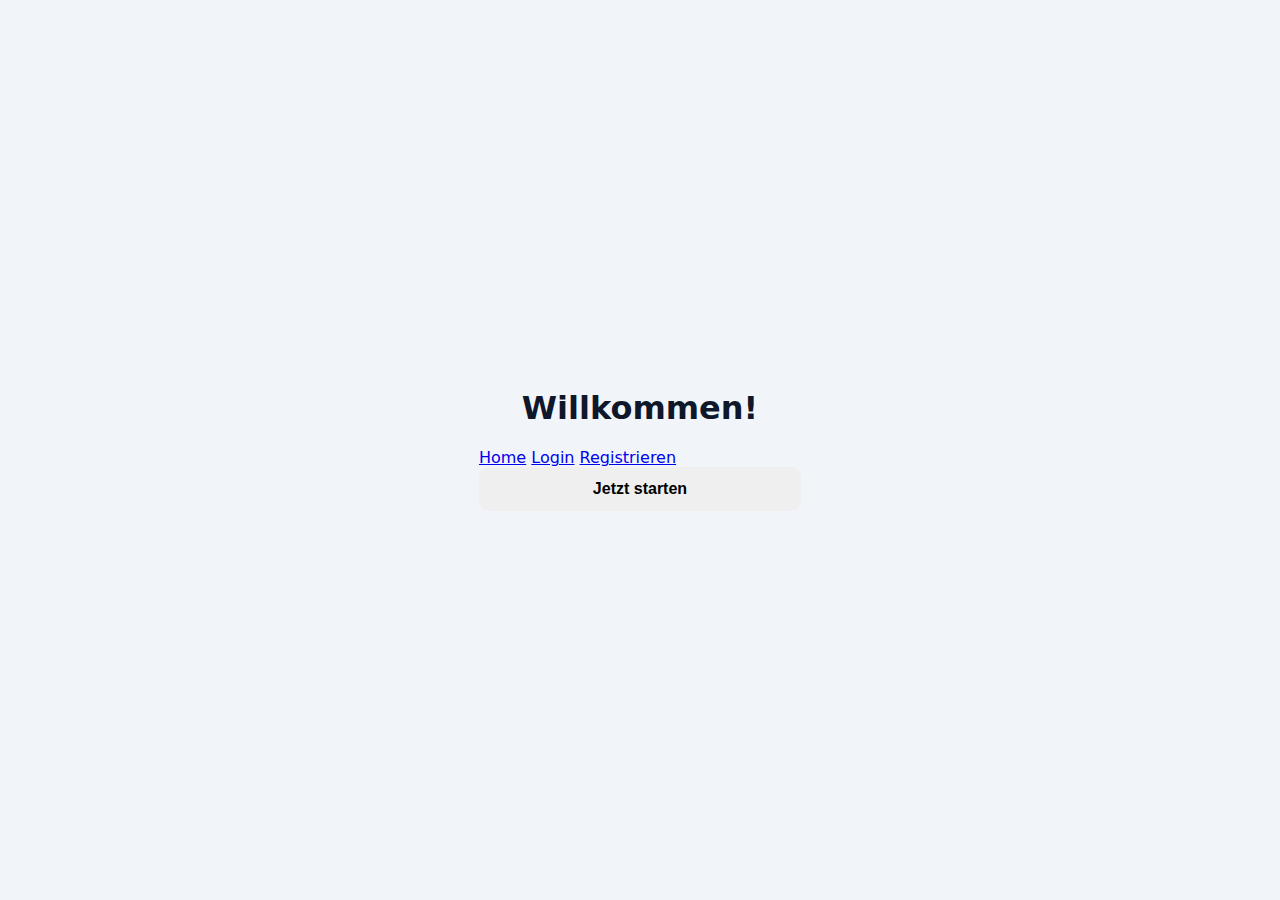
<file: index.html>
<!DOCTYPE html>
<html>
<head>
    <link rel="stylesheet" href="style.css">
    <title>Todo App - Home</title>
</head>
<body>
    
        
    
    <div class="container">
        <h1>Willkommen!</h1>
        <a href="index.html">Home</a>
        <a href="login.html">Login</a>
        <a href="register.html">Registrieren</a>
        <button onclick="location.href='login.html'">Jetzt starten</button>
    </div>
</body>
</html>
</file>
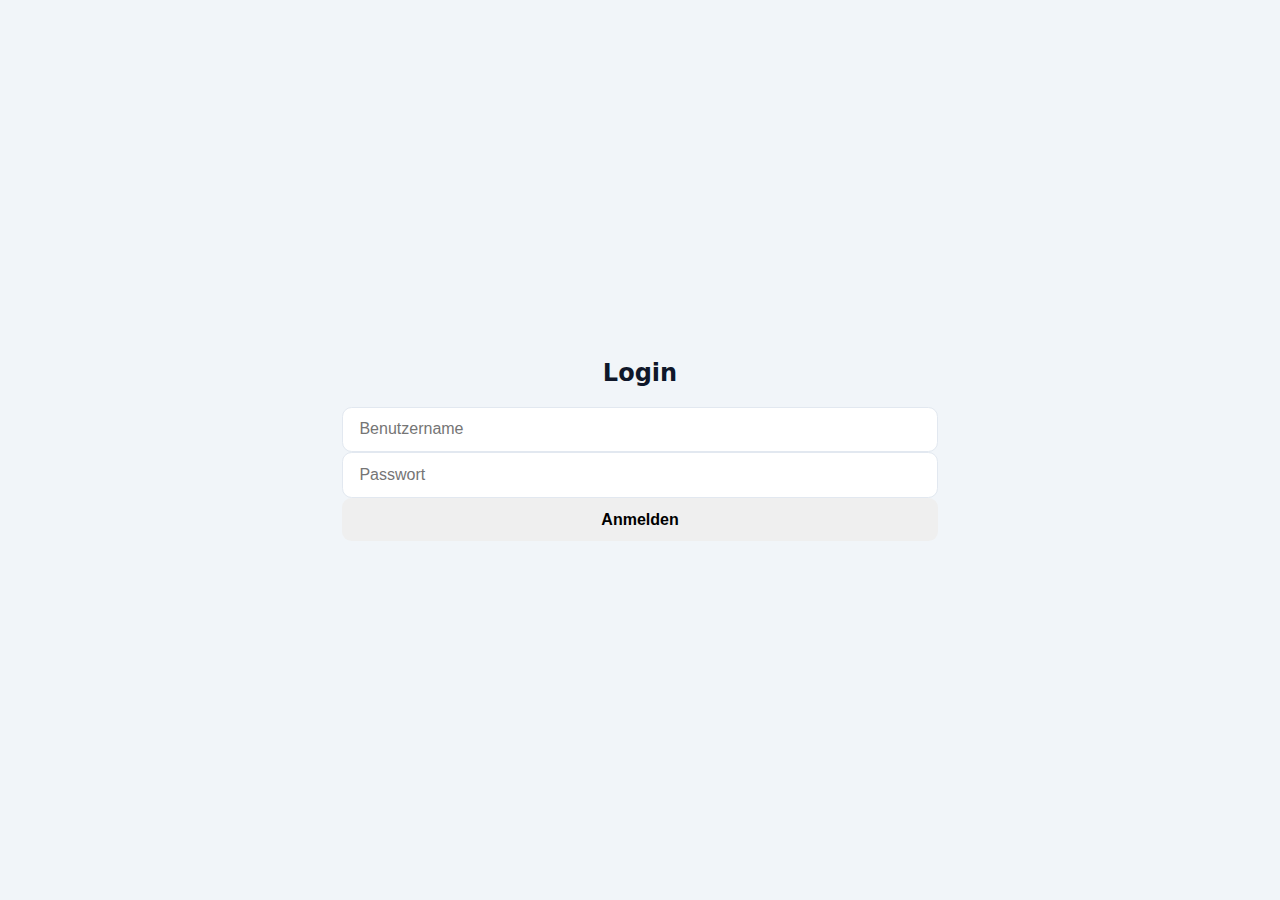
<file: dashboard.html>
<!DOCTYPE html>
<html lang="de">
<head>
    <meta charset="UTF-8">
    <meta name="viewport" content="width=device-width, initial-scale=1.0">
    <title>ProTodo | Dashboard</title>
    <link href="https://fonts.googleapis.com/css2?family=Inter:wght@400;600&display=swap" rel="stylesheet">
    <link rel="stylesheet" href="style.css">
</head>
<body>

    <main>
        <header>
            <div class="user-info">
                <span>Angemeldet als: </span>
                <strong id="displayUsername">...</strong>
            </div>
            <button class="btn-outline" onclick="logout()">Abmelden</button>
        </header>

        <section class="add-todo-section">
            <div class="input-group dashboard-inputs">
                <input type="text" id="todoTitle" placeholder="Neue Aufgabe...">
                <input type="text" id="todoDesc" placeholder="Details (optional)">
                <button class="btn-primary" onclick="addTodo()">Hinzufügen</button>
            </div>
        </section>

        <section class="todo-container">
            <ul id="todoList" class="todo-list">
                </ul>
        </section>
    </main>

    <script>
        const token = localStorage.getItem('token');
        if(!token) window.location.href = 'login.html';

        async function fetchUserProfile() {
            try {
                const res = await fetch('http://127.0.0.1:8000/users/me', {
                    headers: {'Authorization': `Bearer ${token}`}
                });
                const user = await res.json();
                document.getElementById('displayUsername').innerText = user.username;
            } catch (e) { logout(); }
        }

        async function loadTodos() {
            const res = await fetch('http://127.0.0.1:8000/getTodos/', {
                headers: {'Authorization': `Bearer ${token}`}
            });
            const todos = await res.json();
            const list = document.getElementById('todoList');
            list.innerHTML = "";

            if(!Array.isArray(todos)) {
                list.innerHTML = `<p style="text-align:center; color:var(--text-muted);">Keine Aufgaben gefunden.</p>`;
                return;
            }
            
            todos.forEach(t => {
                const item = document.createElement('li');
                item.className = `todo-item ${t.completed ? 'completed' : ''}`;
                item.innerHTML = `
                    <input type="checkbox" class="todo-checkbox" ${t.completed ? 'checked' : ''} 
                           onchange="toggleTodo(${t.id}, this.checked)">
                    <div class="todo-content">
                        <strong>${t.title}</strong>
                        ${t.description ? `<p>${t.description}</p>` : ''}
                    </div>
                    <button class="btn-delete" onclick="deleteTodo(${t.id})">🗑</button>
                `;
                list.appendChild(item);
            });
        }

        async function addTodo() {
            const title = document.getElementById('todoTitle').value;
            const desc = document.getElementById('todoDesc').value;
            if(!title) return;

            await fetch('http://127.0.0.1:8000/addTodo/', {
                method: 'POST',
                headers: {'Content-Type': 'application/json', 'Authorization': `Bearer ${token}`},
                body: JSON.stringify({ title: title, description: desc })
            });
            document.getElementById('todoTitle').value = "";
            document.getElementById('todoDesc').value = "";
            loadTodos();
        }

        async function deleteTodo(id) {
            await fetch(`http://127.0.0.1:8000/deleteTodo/${id}`, {
                method: 'DELETE',
                headers: {'Authorization': `Bearer ${token}`}
            });
            loadTodos();
        }

        async function toggleTodo(id, completed) {
            await fetch(`http://127.0.0.1:8000/updateTodo/${id}`, {
                method: 'PATCH',
                headers: {'Content-Type': 'application/json', 'Authorization': `Bearer ${token}`},
                body: JSON.stringify({ completed: completed })
            });
            loadTodos();
        }

        function logout() {
            localStorage.clear();
            window.location.href = 'login.html';
        }

        fetchUserProfile();
        loadTodos();
    </script>
</body>
</html>
</file>
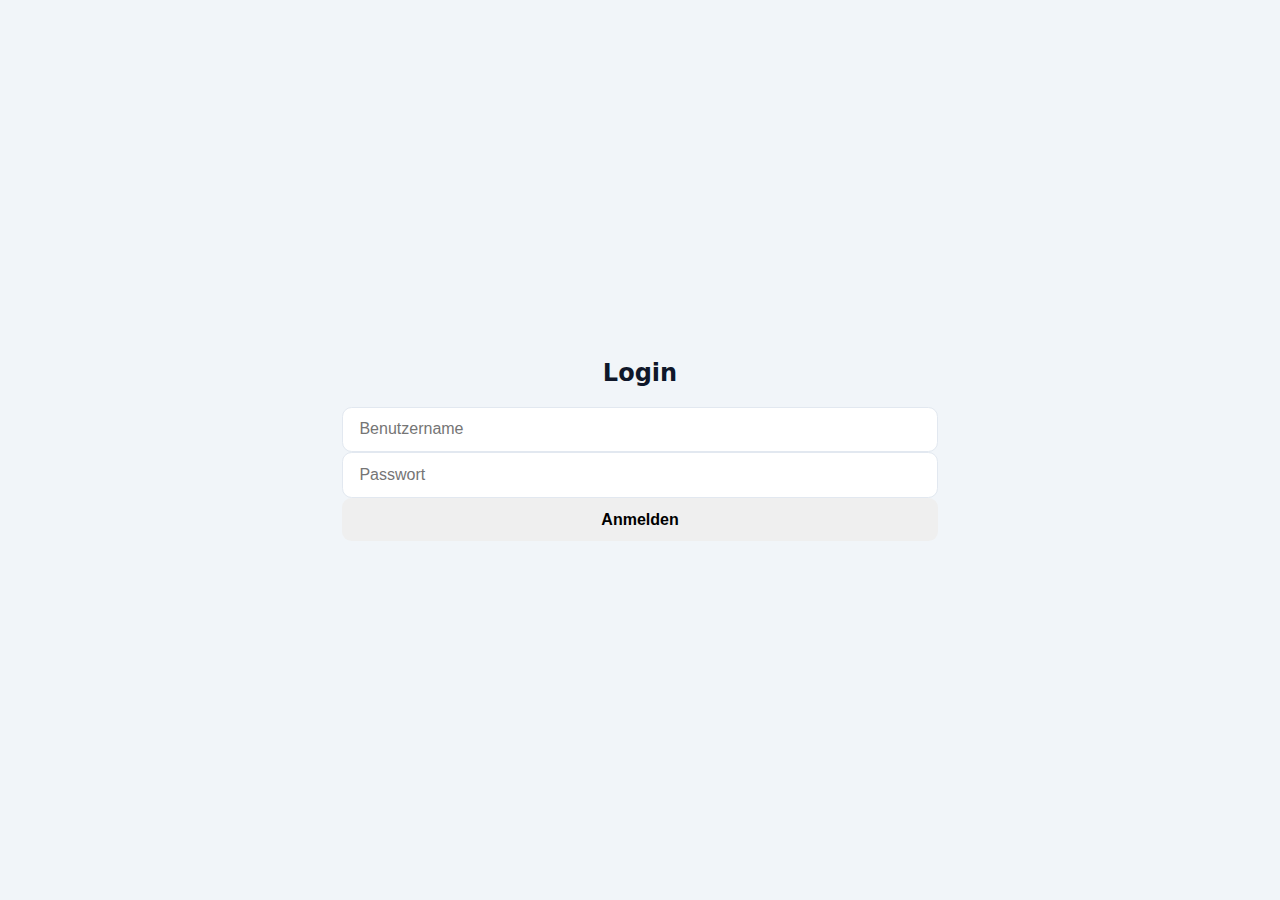
<file: login.html>
<!DOCTYPE html>
<html>
<head>
    <link rel="stylesheet" href="style.css">
    <title>Login</title>
</head>
<body>
    <div class="container">
        <h2>Login</h2>
        <input type="text" id="user" placeholder="Benutzername">
        <input type="password" id="pass" placeholder="Passwort">
        <button onclick="login()">Anmelden</button>
    </div>

    <script>
        async function login() {
            const formData = new FormData();
            formData.append('username', document.getElementById('user').value);
            formData.append('password', document.getElementById('pass').value);

            const response = await fetch('http://127.0.0.1:8000/token', {
                method: 'POST',
                body: formData
            });
            const data = await response.json();
            if(data.access_token) {
                localStorage.setItem('token', data.access_token);
                location.href = 'dashboard.html';
            } else { alert("Login fehlgeschlagen"); }
        }
    </script>
</body>
</html>
</file>
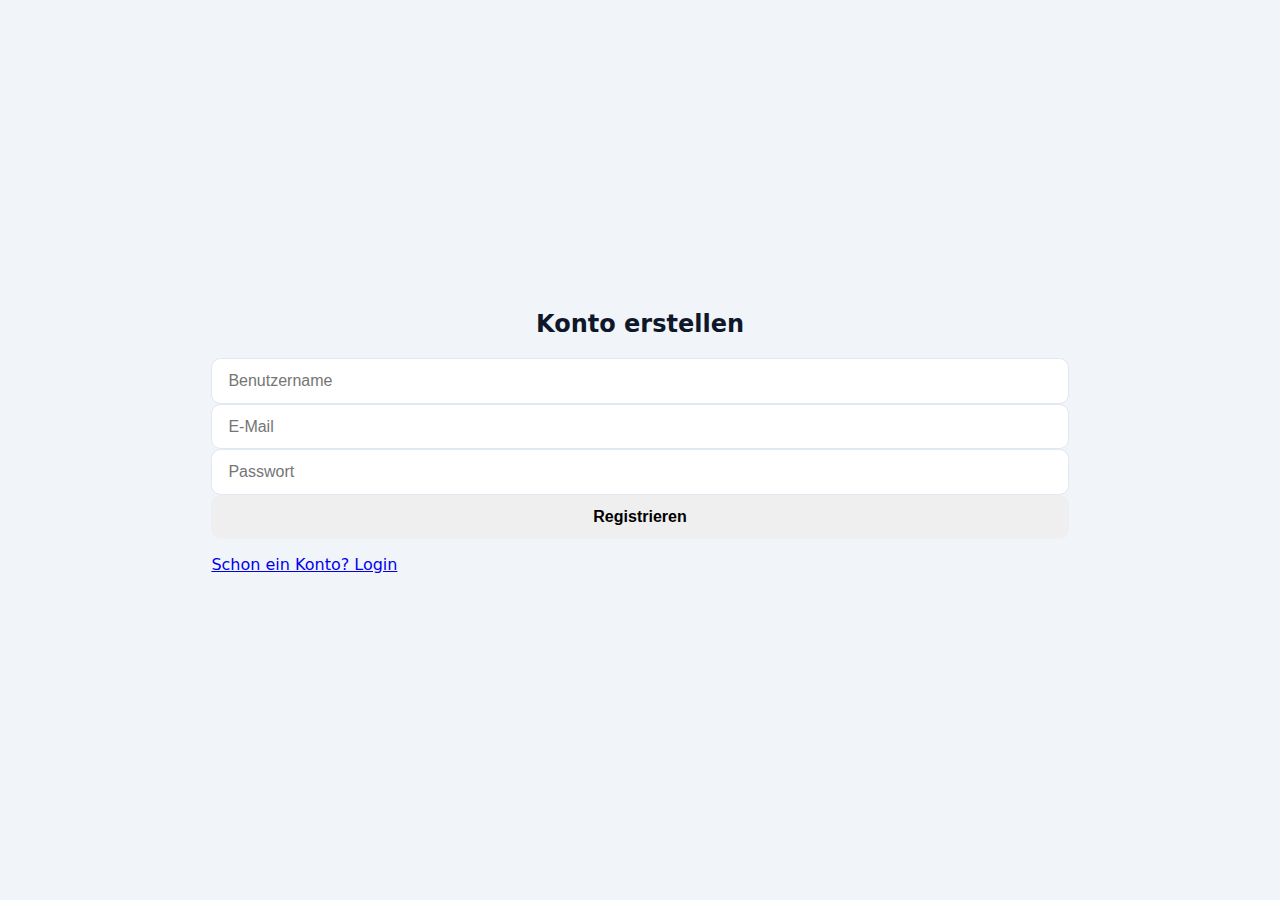
<file: register.html>
<!DOCTYPE html>
<html>
<head>
    <link rel="stylesheet" href="style.css">
    <title>Registrieren</title>
</head>
<body>
    <div class="container">
        <h2>Konto erstellen</h2>
        <input type="text" id="user" placeholder="Benutzername">
        <input type="email" id="email" placeholder="E-Mail">
        <input type="password" id="pass" placeholder="Passwort">
        <button onclick="register()">Registrieren</button>
        <p><a href="login.html">Schon ein Konto? Login</a></p>
    </div>

    <script>
        async function register() {
            const response = await fetch('http://127.0.0.1:8000/create_user/', {
                method: 'POST',
                headers: {'Content-Type': 'application/json'},
                body: JSON.stringify({
                    username: document.getElementById('user').value,
                    email: document.getElementById('email').value,
                    hashed_password: document.getElementById('pass').value
                })
            });
            if(response.ok) { alert("Erfolgreich! Bitte logge dich ein."); location.href='login.html'; }
        }
    </script>
</body>
</html>
</file>
<file: style.css>
:root {
    --primary: #6366f1;
    --primary-hover: #4f46e5;
    --bg-body: #f1f5f9;
    --bg-card: #ffffff;
    --text-main: #0f172a;
    --text-muted: #64748b;
    --danger: #ef4444;
    --success: #10b981;
    --border: #e2e8f0;
    --shadow: 0 10px 15px -3px rgba(0, 0, 0, 0.1);
}

* { box-sizing: border-box; }

body {
    font-family: 'Inter', system-ui, sans-serif;
    background-color: var(--bg-body);
    color: var(--text-main);
    margin: 0;
    display: flex;
    justify-content: center;
    align-items: center; /* Zentriert Login/Register vertikal */
    min-height: 100vh;
}

/* Container für alle Seiten */
.app-container {
    width: 100%;
    max-width: 450px; /* Standard für Login/Register */
    padding: 2rem;
}

/* Dashboard darf etwas breiter sein */
.dashboard-mode {
    max-width: 800px;
    align-self: flex-start; /* Dashboard oben ausrichten, nicht mittig */
    margin-top: 3rem;
}

/* Die Karte (Card-Style) */
.card {
    background: var(--bg-card);
    padding: 2.5rem;
    border-radius: 1rem;
    box-shadow: var(--shadow);
    border: 1px solid var(--border);
}

h1, h2 { margin-top: 0; text-align: center; color: var(--text-main); }
p.subtitle { text-align: center; color: var(--text-muted); margin-bottom: 2rem; }

/* Formulare */
.form-group { margin-bottom: 1.25rem; }
label { display: block; margin-bottom: 0.5rem; font-weight: 600; font-size: 0.9rem; }

input {
    width: 100%;
    padding: 0.8rem 1rem;
    border: 1px solid var(--border);
    border-radius: 0.6rem;
    font-size: 1rem;
    transition: all 0.2s;
}

input:focus {
    outline: none;
    border-color: var(--primary);
    box-shadow: 0 0 0 4px rgba(99, 102, 241, 0.1);
}

/* Buttons */
button {
    width: 100%;
    padding: 0.8rem;
    border-radius: 0.6rem;
    font-weight: 600;
    cursor: pointer;
    transition: all 0.2s;
    border: none;
    font-size: 1rem;
}

.btn-primary { background: var(--primary); color: white; }
.btn-primary:hover { background: var(--primary-hover); transform: translateY(-1px); }

.btn-outline {
    background: transparent;
    color: var(--text-muted);
    border: 1px solid var(--border);
}
.btn-outline:hover { background: #f8fafc; border-color: var(--primary); color: var(--primary); }

/* Speziell für Todo-Items im Dashboard */
/* Optimierte Todo-Items für bessere Lesbarkeit */
.todo-item {
    background: var(--bg-card);
    padding: 1.25rem 1.5rem; /* Mehr Platz für den Text */
    border-radius: 1rem;
    margin-bottom: 1rem;
    display: flex;
    align-items: center; /* Vertikal zentriert */
    gap: 1.5rem;
    border: 1px solid var(--border);
    transition: all 0.2s ease;
}

.todo-item:hover {
    transform: translateY(-2px);
    box-shadow: var(--shadow);
}

.todo-content {
    flex: 1; /* Nimmt den gesamten verfügbaren Platz links ein */
    display: flex;
    flex-direction: column;
    gap: 0.25rem;
}

/* Die Aufgabe (Titel) groß und fett */
.todo-title {
    font-size: 1.25rem; /* Schön groß */
    font-weight: 700;
    color: var(--text-main);
    margin: 0;
}

/* Die Beschreibung etwas kleiner, aber gut lesbar */
.todo-description {
    font-size: 1rem;
    color: var(--text-muted);
    margin: 0;
}

/* Das Kästchen (Checkbox) */
.todo-checkbox {
    width: 1.4rem;
    height: 1.4rem;
    cursor: pointer;
    accent-color: var(--primary);
    flex-shrink: 0; /* Verhindert, dass das Kästchen zusammengedrückt wird */
}

/* Erledigt-Status */
.completed {
    background: #f8fafc;
}
.completed .todo-title, 
.completed .todo-description {
    text-decoration: line-through;
    opacity: 0.5;
}

.btn-delete {
    background: transparent;
    border: none;
    color: var(--text-muted);
    font-size: 1.2rem;
    cursor: pointer;
    padding: 0.5rem;
    transition: color 0.2s;
}
.btn-delete:hover {
    color: var(--danger);
}
.completed { opacity: 0.5; text-decoration: line-through; }

.btn-delete { width: auto; background: transparent; color: var(--danger); padding: 0.4rem; font-size: 1.2rem; }

/* Navigation im Dashboard */
header.dashboard-header {
    display: flex;
    justify-content: space-between;
    align-items: center;
    margin-bottom: 2rem;
}
</file>
